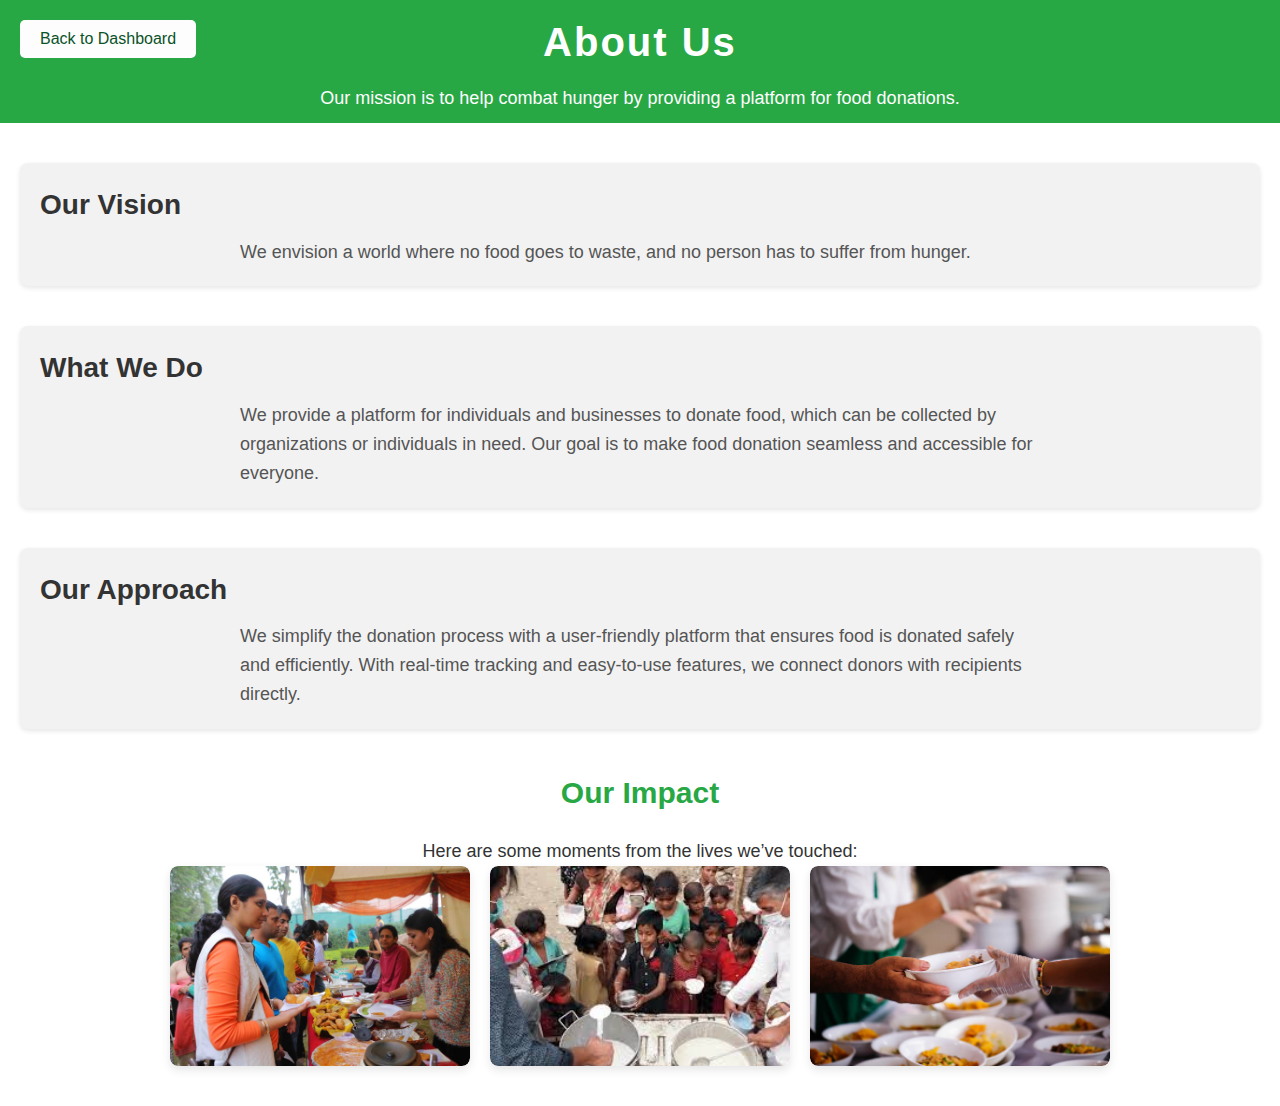
<file: about-us.html>
<!DOCTYPE html>
<html lang="en">
<head>
  <meta charset="UTF-8">
  <meta name="viewport" content="width=device-width, initial-scale=1.0">
  <title>About Us</title>
  <link rel="stylesheet" href="css/about.css">
</head>
<body>

  <button id="backButton" onclick="window.location.href='dashboard.html'">Back to Dashboard</button>

  <header>
    <div class="container">
      <h1>About Us</h1>
      <p>Our mission is to help combat hunger by providing a platform for food donations.</p>
    </div>
  </header>

  <section class="content">
    <div class="about-section">
      <h2>Our Vision</h2>
      <p>We envision a world where no food goes to waste, and no person has to suffer from hunger.</p>
    </div>

    <div class="about-section">
      <h2>What We Do</h2>
      <p>We provide a platform for individuals and businesses to donate food, which can be collected by organizations or individuals in need. Our goal is to make food donation seamless and accessible for everyone.</p>
    </div>

    <div class="about-section">
      <h2>Our Approach</h2>
      <p>We simplify the donation process with a user-friendly platform that ensures food is donated safely and efficiently. With real-time tracking and easy-to-use features, we connect donors with recipients directly.</p>
    </div>

    <div class="photo-gallery">
      <h2>Our Impact</h2>
      <p>Here are some moments from the lives we’ve touched:</p>
      <div class="gallery">
        
        <div class="photo-item">
          <img src="assets/food 1.jpg" alt="Food Donation 1">
          
        </div>
        <div class="photo-item">
          <img src="assets/food 2.jpg" alt="Food Donation 2">
        </div>
        <div class="photo-item">
          <img src="assets/food 3.jpg" alt="Food Donation 3">
        </div>
      </div>
    </div>
  </section>

  

</body>
</html>
</file>
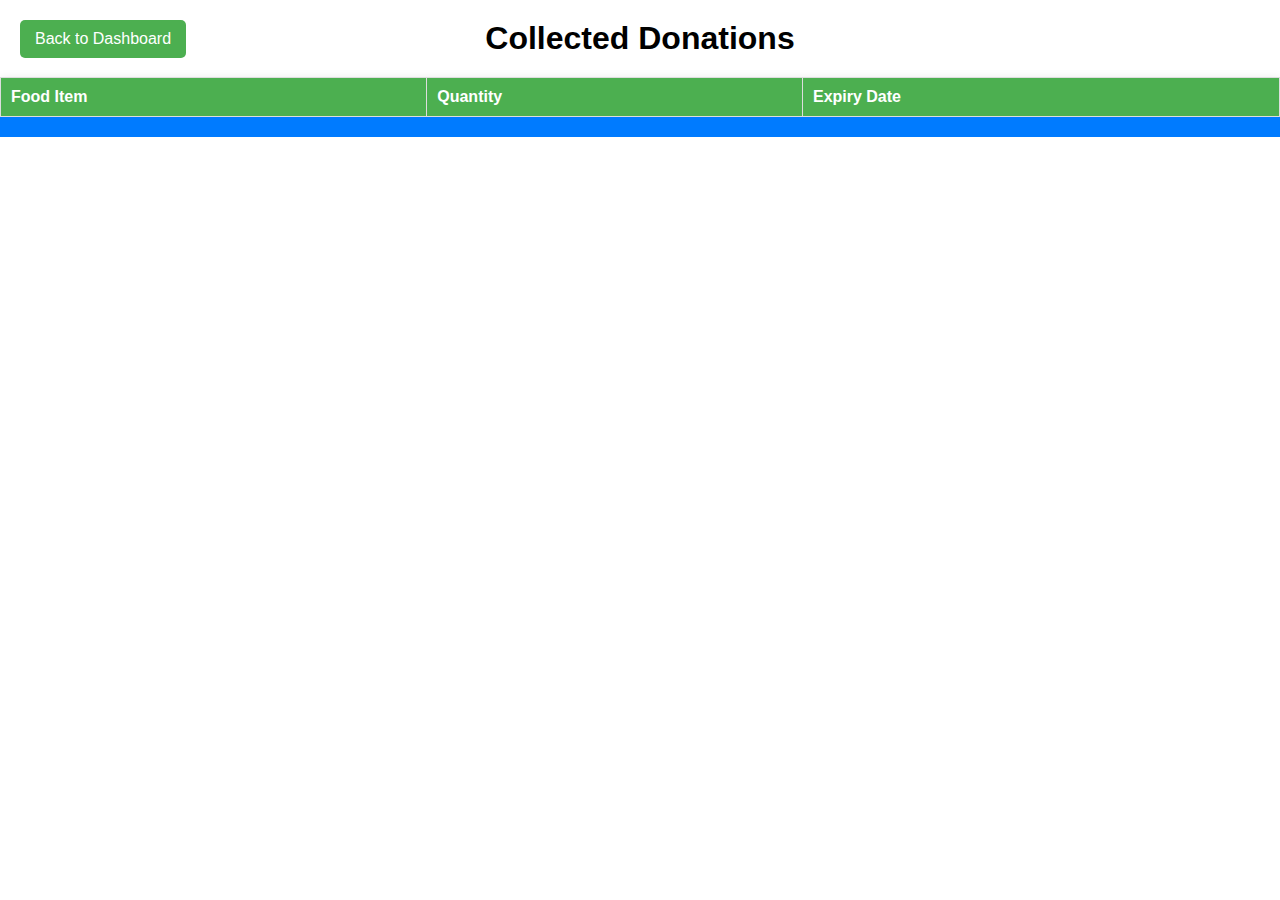
<file: collected.html>
<!DOCTYPE html>
<html lang="en">
<head>
  <meta charset="UTF-8">
  <meta name="viewport" content="width=device-width, initial-scale=1.0">
  <title>Collected Donations</title>
  <link rel="stylesheet" href="css/collected.css">
</head>
<body>

  <header>
    <h1>Collected Donations</h1>
  </header>

  <main>
    <table id="collectedTable">
      <thead>
        <tr>
          <th>Food Item</th>
          <th>Quantity</th>
          <th>Expiry Date</th>
        </tr>
      </thead>
      <tbody>
        
      </tbody>
    </table>
  </main>

  
  <footer>
    <button id="backButton" onclick="window.location.href = 'dashboard.html';">Back to Dashboard</button>
  </footer>

  <script src="js/collected.js"></script>
</body>
</html>
</file>
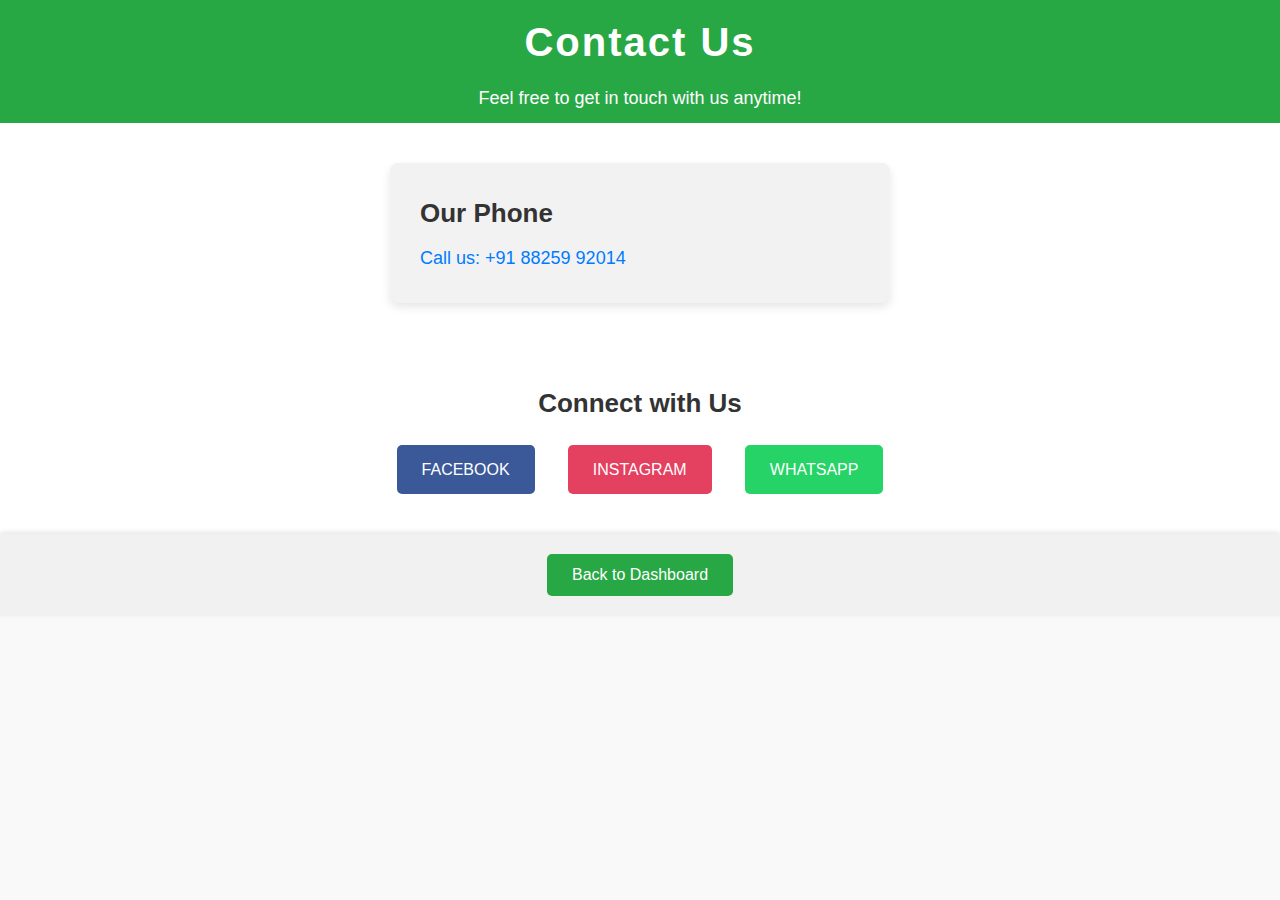
<file: contact.html>
<!DOCTYPE html>
<html lang="en">
<head>
  <meta charset="UTF-8">
  <meta name="viewport" content="width=device-width, initial-scale=1.0">
  <title>Contact Us</title>
  <link rel="stylesheet" href="css/contact.css">
</head>
<body>

  <header>
    <div class="container">
      <h1>Contact Us</h1>
      <p>Feel free to get in touch with us anytime!</p>
    </div>
  </header>

  <section class="contact-info">
    <div class="info-card">
      <h2>Our Phone</h2>
      <p><a href="tel:+918825992014">Call us: +91 88259 92014</a></p>
    </div>

    <div class="social-media">
      <h2>Connect with Us</h2>
      <div class="social-icons">
        <a href="https://www.facebook.com/yourfacebook" target="_blank" class="social-icon facebook">Facebook</a>
        <a href="https://www.instagram.com/yourinstagram" target="_blank" class="social-icon instagram">Instagram</a>
        <a href="https://wa.me/918825992014" target="_blank" class="social-icon whatsapp">WhatsApp</a>
      </div>
    </div>
  </section>

  <footer>
    <button onclick="window.location.href='dashboard.html'">Back to Dashboard</button>
  </footer>

</body>
</html>
</file>
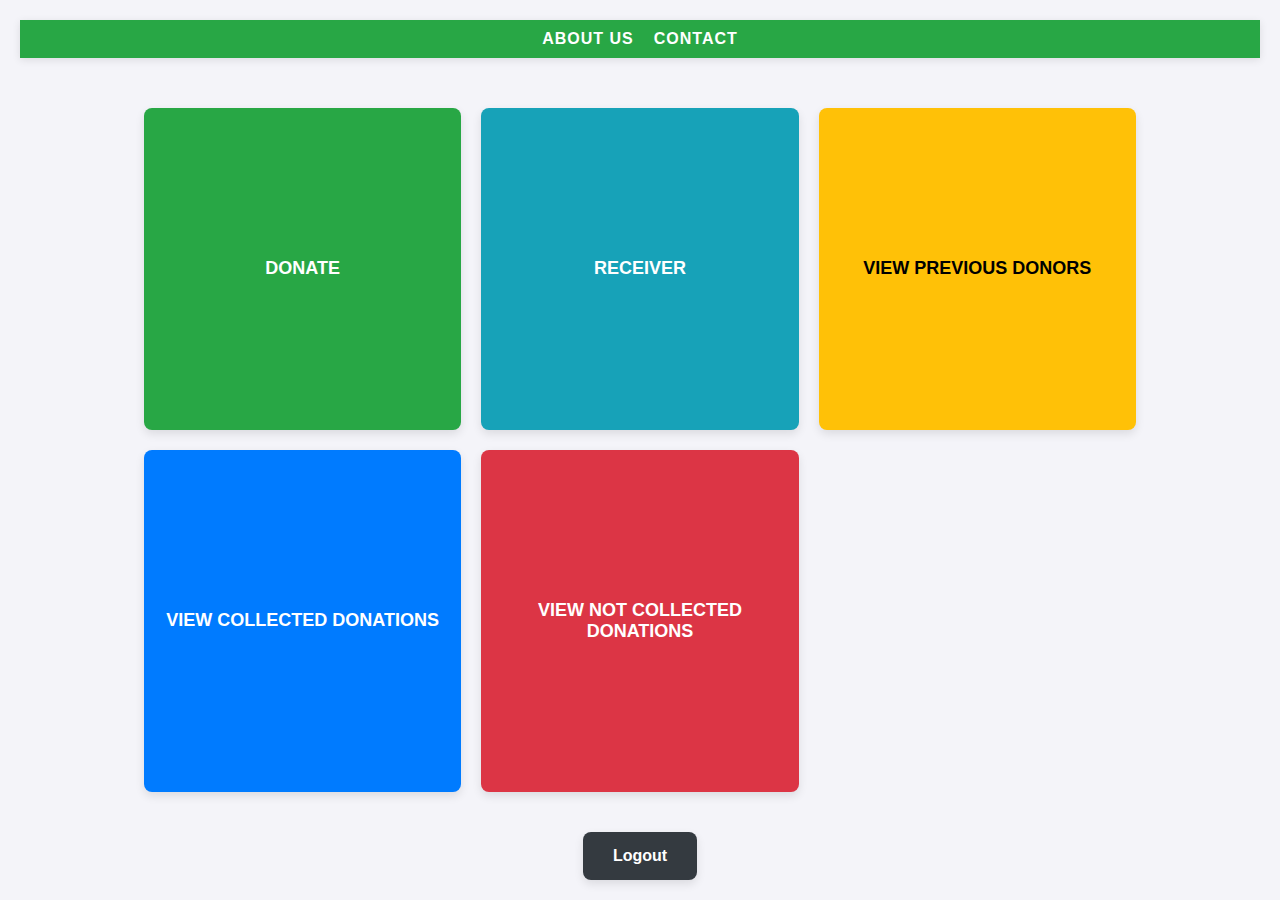
<file: dashboard.html>
<!DOCTYPE html>
<html lang="en">
<head>
  <meta charset="UTF-8">
  <meta name="viewport" content="width=device-width, initial-scale=1.0">
  <link rel="stylesheet" href="css/dashboard.css">
  <title>Dashboard</title>
</head>
<body>

  <header>
    <div class="top-bar">
      <nav>
        <a href="about-us.html">About Us</a>
        <a href="contact.html">Contact</a>
      </nav>
    </div>
  </header>

  <main class="buttons-section">
    <div class="button-box">

      <button class="action-button donor-button" onclick="navigateTo('donate.html')">Donate</button>

      <button class="action-button receiver-button" onclick="navigateTo('receiver.html')">Receiver</button>

      <button class="action-button previous-donors-button" onclick="navigateTo('history.html')">View Previous Donors</button>

      <button class="action-button collected-button" onclick="navigateTo('collected.html')">View Collected Donations</button>

      <button class="action-button not-collected-button" onclick="navigateTo('not-collected.html')">View Not Collected Donations</button>
    </div>
  </main>

  <footer>
    <button id="logoutButton">Logout</button>
  </footer>

  <script>

    function navigateTo(page) {
      window.location.href = page;
    }

    document.getElementById('logoutButton').addEventListener('click', () => {

      window.location.href = 'index.html'; 
    });
  </script>
</body>
</html>
</file>
<file: css/about.css>
* {
    margin: 0;
    padding: 0;
    box-sizing: border-box;
  }
  
  
  body {
    font-family: 'Segoe UI', Tahoma, Geneva, Verdana, sans-serif;
    background-color: #f9f9f9;
    color: #333;
    line-height: 1.6;
    display: flex;
    flex-direction: column;
    align-items: center;
    justify-content: flex-start;
    min-height: 100vh;
    position: relative; 
  }
  
  
  #backButton {
    position: absolute;
    top: 20px;
    left: 20px;
    background-color: #fdfdfd;
    color: rgb(10, 82, 40);
    font-size: 16px;
    padding: 10px 20px;
    border: none;
    border-radius: 5px;
    cursor: pointer;
    transition: background-color 0.3s ease;
    text-decoration: none;
  }
  
  #backButton:hover {
    background-color: #65cd99;
  }
  
  
  header {
    background-color: #28a745;
    width: 100%;
    text-align: center;
    padding: 10px 20px;
    color: white;
    box-shadow: 0 4px 6px rgba(0, 0, 0, 0.1);
  }
  
  header .container {
    max-width: 1000px;
    margin: 0 auto;
  }
  
  h1 {
    font-size: 40px;
    font-weight: 700;
    letter-spacing: 2px;
    margin-bottom: 10px;
  }
  
  p {
    font-size: 18px;
    font-weight: 400;
    max-width: 800px;
    margin: 0 auto;
    line-height: 1.6;
  }
  
  
  section.content {
    width: 100%;
    padding: 40px 20px;
    background-color: #ffffff;
  }
  
  .about-section {
    margin-bottom: 40px;
    padding: 20px;
    border-radius: 8px;
    background-color: #f2f2f2;
    box-shadow: 0 2px 5px rgba(0, 0, 0, 0.1);
  }
  
  .about-section h2 {
    font-size: 28px;
    color: #333;
    margin-bottom: 10px;
  }
  
  .about-section p {
    font-size: 18px;
    color: #555;
  }
  
  
  .photo-gallery {
    margin-top: 40px;
    text-align: center;
  }
  
  .photo-gallery h2 {
    font-size: 30px;
    color: #28a745;
    margin-bottom: 20px;
  }
  
  .gallery {
    display: flex;
    justify-content: center;
    gap: 20px;
    flex-wrap: wrap;
  }
  
  .photo-item {
    width: 300px;
    height: 200px;
    border-radius: 8px;
    overflow: hidden;
    box-shadow: 0 4px 10px rgba(0, 0, 0, 0.1);
    transition: transform 0.3s ease-in-out;
  }
  
  .photo-item img {
    width: 100%;
    height: 100%;
    object-fit: cover;
    border-radius: 8px;
  }
  
  .photo-item:hover {
    transform: scale(1.05);
  }
  
  
  @media (max-width: 768px) {
    h1 {
      font-size: 36px;
    }
  
    p {
      font-size: 16px;
    }
  
    .about-section {
      padding: 15px;
    }
  
    .gallery {
      flex-direction: column;
      gap: 10px;
    }
  
    .photo-item {
      width: 100%;
      height: 200px;
    }
  }
  
  @media (max-width: 480px) {
    h1 {
      font-size: 30px;
    }
  
    p {
      font-size: 14px;
    }
  
    .about-section {
      padding: 10px;
    }
  
    .gallery {
      flex-direction: column;
      gap: 5px;
    }
  
    .photo-item {
      width: 100%;
      height: 150px;
    }
  }
</file>
<file: css/collected.css>
body, h1 {
  margin: 0;
  padding: 0;
  font-family: Arial, sans-serif;
}

h1 {
  text-align: center;
  margin-top: 20px;
  font-size: 2rem;
}

#backButton {
  background-color: #4CAF50;
  color: white;
  border: none;
  padding: 10px 15px;
  cursor: pointer;
  position: absolute;
  top: 20px;
  left: 20px;
  font-size: 16px;
}

#backButton:hover {
  background-color: #45a049;
}

#donationsList, #historyTableContainer, #collectedTableContainer {
  margin: 20px auto;
  padding: 10px;
  max-width: 800px;
  width: 100%;
}

table {
  width: 100%;
  border-collapse: collapse;
  margin-top: 20px;
  box-shadow: 0 2px 10px rgba(0, 0, 0, 0.1);
}

table th, table td {
  padding: 10px;
  text-align: left;
  border: 1px solid #ddd;
}

table th {
  background-color: #4CAF50;
  color: white;
}

table td {
  background-color: #f9f9f9;
}

table #historyTable th,
table #collectedTable th {
  background-color: #007bff;
}

.no-donations {
  text-align: center;
  font-size: 1.2rem;
  color: #555;
}

.claimed {
  color: green;
}

.not-claimed {
  color: red;
}

footer {
  text-align: center;
  padding: 10px;
  background-color: #007bff;
  color: white;
}

footer button {
  background-color: #28a745;
  color: white;
  border: none;
  padding: 10px 20px;
  border-radius: 5px;
  cursor: pointer;
}

footer button:hover {
  background-color: #218838;
}

.removeButton {
  background-color: #d32f2f;
  color: white;
  border: none;
  padding: 5px 10px;
  border-radius: 5px;
  cursor: pointer;
}

.removeButton:hover {
  background-color: #b71c1c;
}

.not-claimed {
  color: red; 
}

.claimed {
  color: green; 
}
</file>
<file: css/contact.css>
* {
    margin: 0;
    padding: 0;
    box-sizing: border-box;
  }
  
  
  body {
    font-family: 'Segoe UI', Tahoma, Geneva, Verdana, sans-serif;
    background-color: #f9f9f9;
    color: #333;
    line-height: 1.6;
    display: flex;
    flex-direction: column;
    align-items: center;
    justify-content: flex-start;
    min-height: 100vh;
    position: relative;
  }
  
  
  header {
    background-color: #28a745;
    width: 100%;
    text-align: center;
    padding: 10px 20px;
    color: white;
    box-shadow: 0 4px 6px rgba(0, 0, 0, 0.1);
  }
  
  header .container {
    max-width: 1000px;
    margin: 0 auto;
  }
  
  h1 {
    font-size: 40px;
    font-weight: 700;
    letter-spacing: 2px;
    margin-bottom: 10px;
  }
  
  p {
    font-size: 18px;
    font-weight: 400;
    max-width: 800px;
    margin: 0 auto;
    line-height: 1.6;
  }
  
  
  section.contact-info {
    width: 100%;
    padding: 40px 20px;
    display: flex;
    flex-direction: column;
    align-items: center;
    background-color: #ffffff;
  }
  
  .info-card {
    background-color: #f2f2f2;
    padding: 30px;
    border-radius: 8px;
    width: 100%;
    max-width: 500px;
    margin-bottom: 40px;
    box-shadow: 0 4px 10px rgba(0, 0, 0, 0.1);
    transition: transform 0.3s ease-in-out;
  }
  
  .info-card:hover {
    transform: scale(1.05);
  }
  
  .info-card h2 {
    font-size: 26px;
    color: #333;
    margin-bottom: 10px;
  }
  
  .info-card p {
    font-size: 18px;
    color: #555;
  }
  
  .info-card a {
    text-decoration: none;
    color: #007bff;
  }
  
  .info-card a:hover {
    text-decoration: underline;
  }
  
  
  .social-media {
    width: 100%;
    max-width: 500px;
    margin-top: 40px;
    text-align: center;
  }
  
  .social-media h2 {
    font-size: 26px;
    color: #333;
    margin-bottom: 20px;
  }
  
  .social-icons {
    display: flex;
    justify-content: space-around;
    gap: 20px;
  }
  
  .social-icon {
    display: inline-block;
    padding: 12px 25px;
    background-color: #007bff;
    color: white;
    text-decoration: none;
    border-radius: 5px;
    font-size: 16px;
    text-transform: uppercase;
    transition: background-color 0.3s ease, transform 0.3s ease;
  }
  
  .social-icon:hover {
    background-color: #0056b3;
    transform: translateY(-2px);
  }
  
  .social-icon.facebook {
    background-color: #3b5998;
  }
  
  .social-icon.instagram {
    background-color: #e4405f;
  }
  
  .social-icon.whatsapp {
    background-color: #25d366;
  }
  
  .social-icon:hover.facebook {
    background-color: #2d4373;
  }
  
  .social-icon:hover.instagram {
    background-color: #c13584;
  }
  
  .social-icon:hover.whatsapp {
    background-color: #128c7e;
  }
  
  
  footer {
    width: 100%;
    padding: 20px;
    text-align: center;
    background-color: #f1f1f1;
    box-shadow: 0 -2px 5px rgba(0, 0, 0, 0.1);
  }
  
  footer button {
    background-color: #28a745;
    color: white;
    font-size: 16px;
    padding: 12px 25px;
    border: none;
    border-radius: 5px;
    cursor: pointer;
    transition: background-color 0.3s ease;
  }
  
  footer button:hover {
    background-color: #218838;
  }
  
  
  @media (max-width: 768px) {
    h1 {
      font-size: 36px;
    }
  
    p {
      font-size: 16px;
    }
  
    .info-card {
      padding: 20px;
    }
  
    .social-icons {
      flex-direction: column;
    }
  
    .social-icon {
      width: 100%;
      margin-bottom: 10px;
    }
  
    footer button {
      width: 100%;
    }
  }
</file>
<file: css/dashboard.css>
* {
  margin: 0;
  padding: 0;
  box-sizing: border-box;
}

body {
  font-family: 'Segoe UI', Tahoma, Geneva, Verdana, sans-serif;
  background: #f4f4f9;
  color: #333;
  height: 100vh;
  display: flex;
  flex-direction: column;
  justify-content: space-between;
  align-items: center;
  padding: 20px;
}

header {
  width: 100%;
  background-color: #28a745;
  color: white;
  padding: 10px 0;
  text-align: center;
  box-shadow: 0 2px 8px rgba(0, 0, 0, 0.1);
}

.top-bar nav {
  display: flex;
  justify-content: center;
  gap: 20px;
}

.top-bar nav a {
  text-decoration: none;
  color: white;
  font-size: 16px;
  font-weight: 600;
  text-transform: uppercase;
  letter-spacing: 1px;
  transition: color 0.3s ease;
}

.top-bar nav a:hover {
  color: #c0e6c7;
}

.buttons-section {
  display: flex;
  justify-content: center;
  width: 100%;
  height: 100%;
  margin-top: 50px;
}

.button-box {
  display: grid;
  grid-template-columns: repeat(3, 1fr); 
  gap: 20px;
  width: 80%;
  max-width: 1000px;
}

.action-button {
  padding: 18px;
  font-size: 18px;
  font-weight: 600;
  text-transform: uppercase;
  border-radius: 8px;
  border: none;
  cursor: pointer;
  transition: all 0.3s ease;
  box-shadow: 0 4px 10px rgba(0, 0, 0, 0.1);
}

.donor-button {
  background-color: #28a745;
  color: white;
}

.receiver-button {
  background-color: #17a2b8;
  color: white;
}

.previous-donors-button {
  background-color: #ffc107;
  color: black;
}

.collected-button {
  background-color: #007bff;
  color: white;
}

.not-collected-button {
  background-color: #dc3545;
  color: white;
}

.action-button:hover {
  transform: scale(1.05);
  box-shadow: 0 6px 15px rgba(0, 0, 0, 0.2);
}

.action-button:focus {
  outline: none;
  box-shadow: 0 0 10px rgba(72, 198, 239, 0.4);
}

footer {
  width: 100%;
  display: flex;
  justify-content: center;
  margin-top: 40px;
}

#logoutButton {
  padding: 15px 30px;
  background-color: #343a40;
  color: white;
  border: none;
  font-size: 16px;
  font-weight: 600;
  border-radius: 8px;
  cursor: pointer;
  transition: all 0.3s ease;
  box-shadow: 0 4px 10px rgba(0, 0, 0, 0.1);
}

#logoutButton:hover {
  background-color: #495057;
  transform: scale(1.05);
  box-shadow: 0 6px 15px rgba(0, 0, 0, 0.2);
}

@media (max-width: 768px) {
  .button-box {
    grid-template-columns: repeat(2, 1fr); 
    width: 90%;
  }

  .action-button {
    font-size: 16px;
  }
}

@media (max-width: 480px) {
  .button-box {
    grid-template-columns: 1fr; 
    width: 100%;
  }

  .action-button {
    font-size: 14px;
  }
}
</file>
